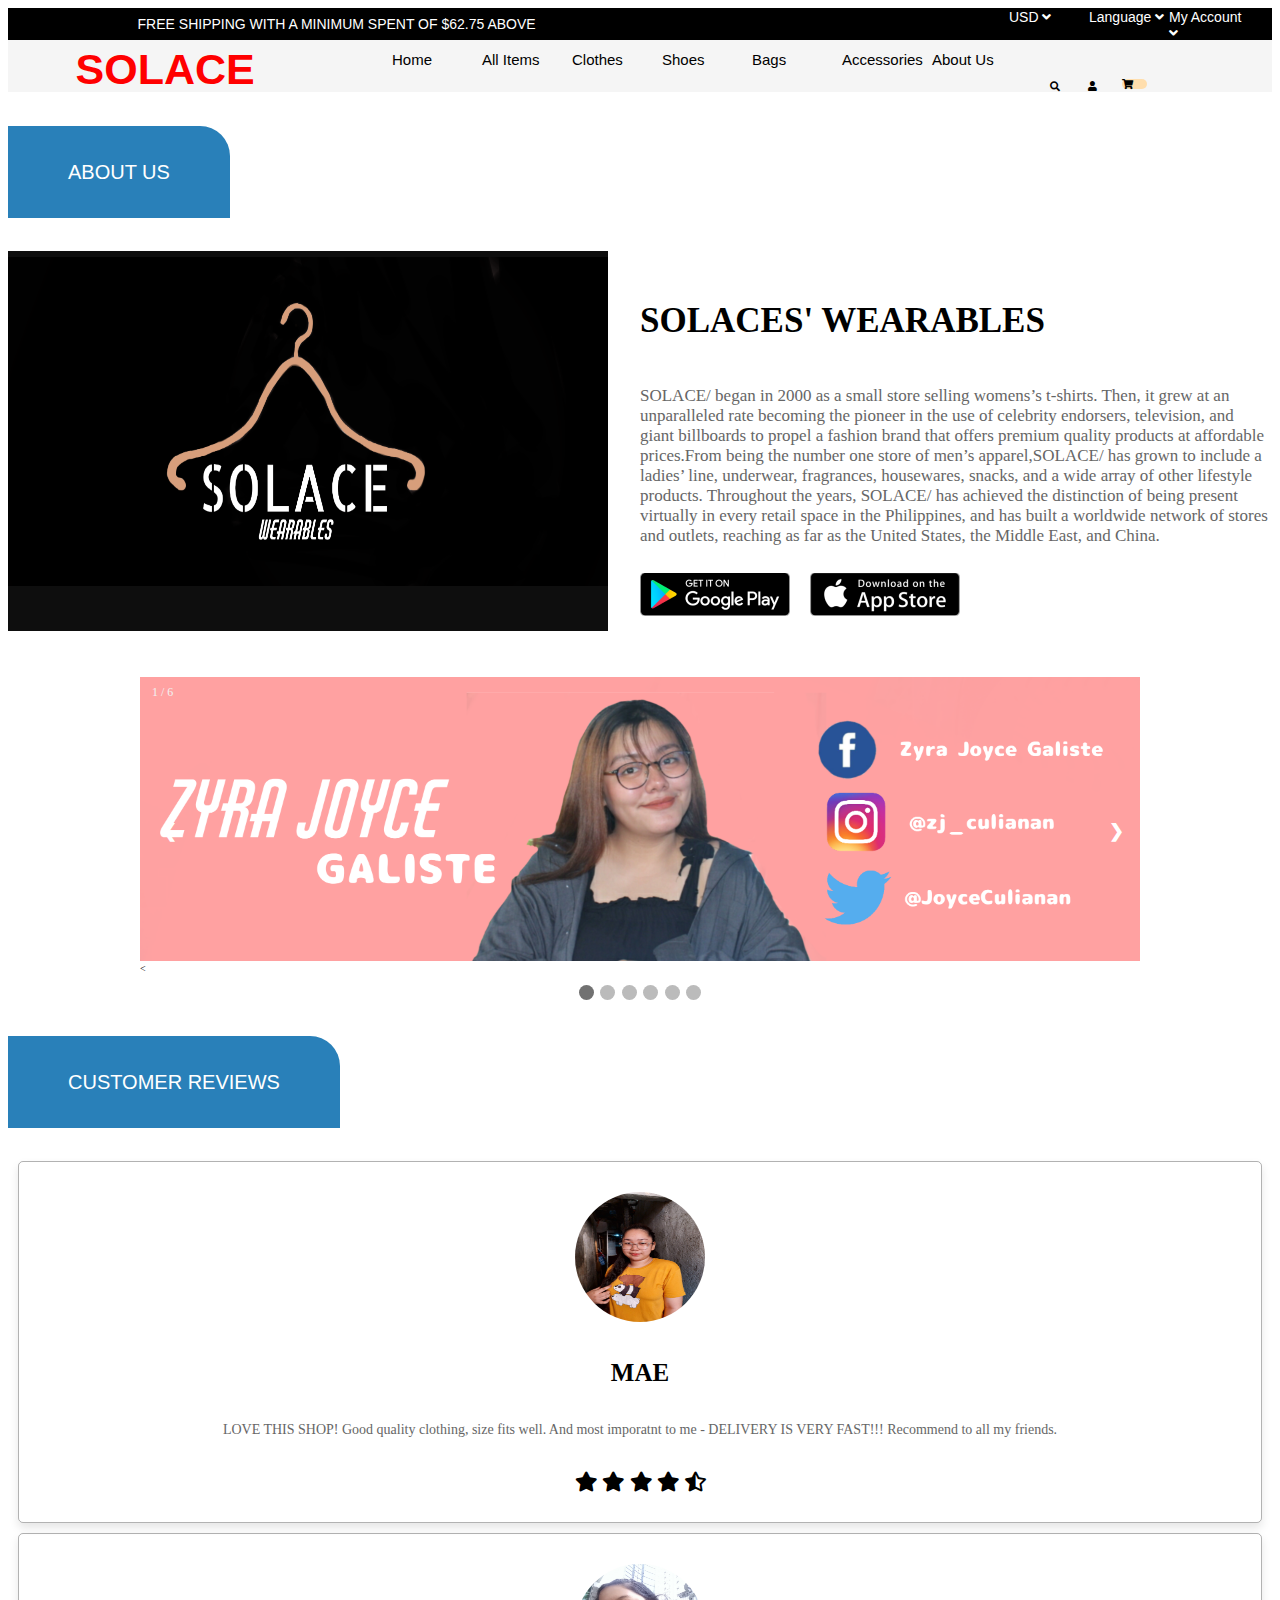
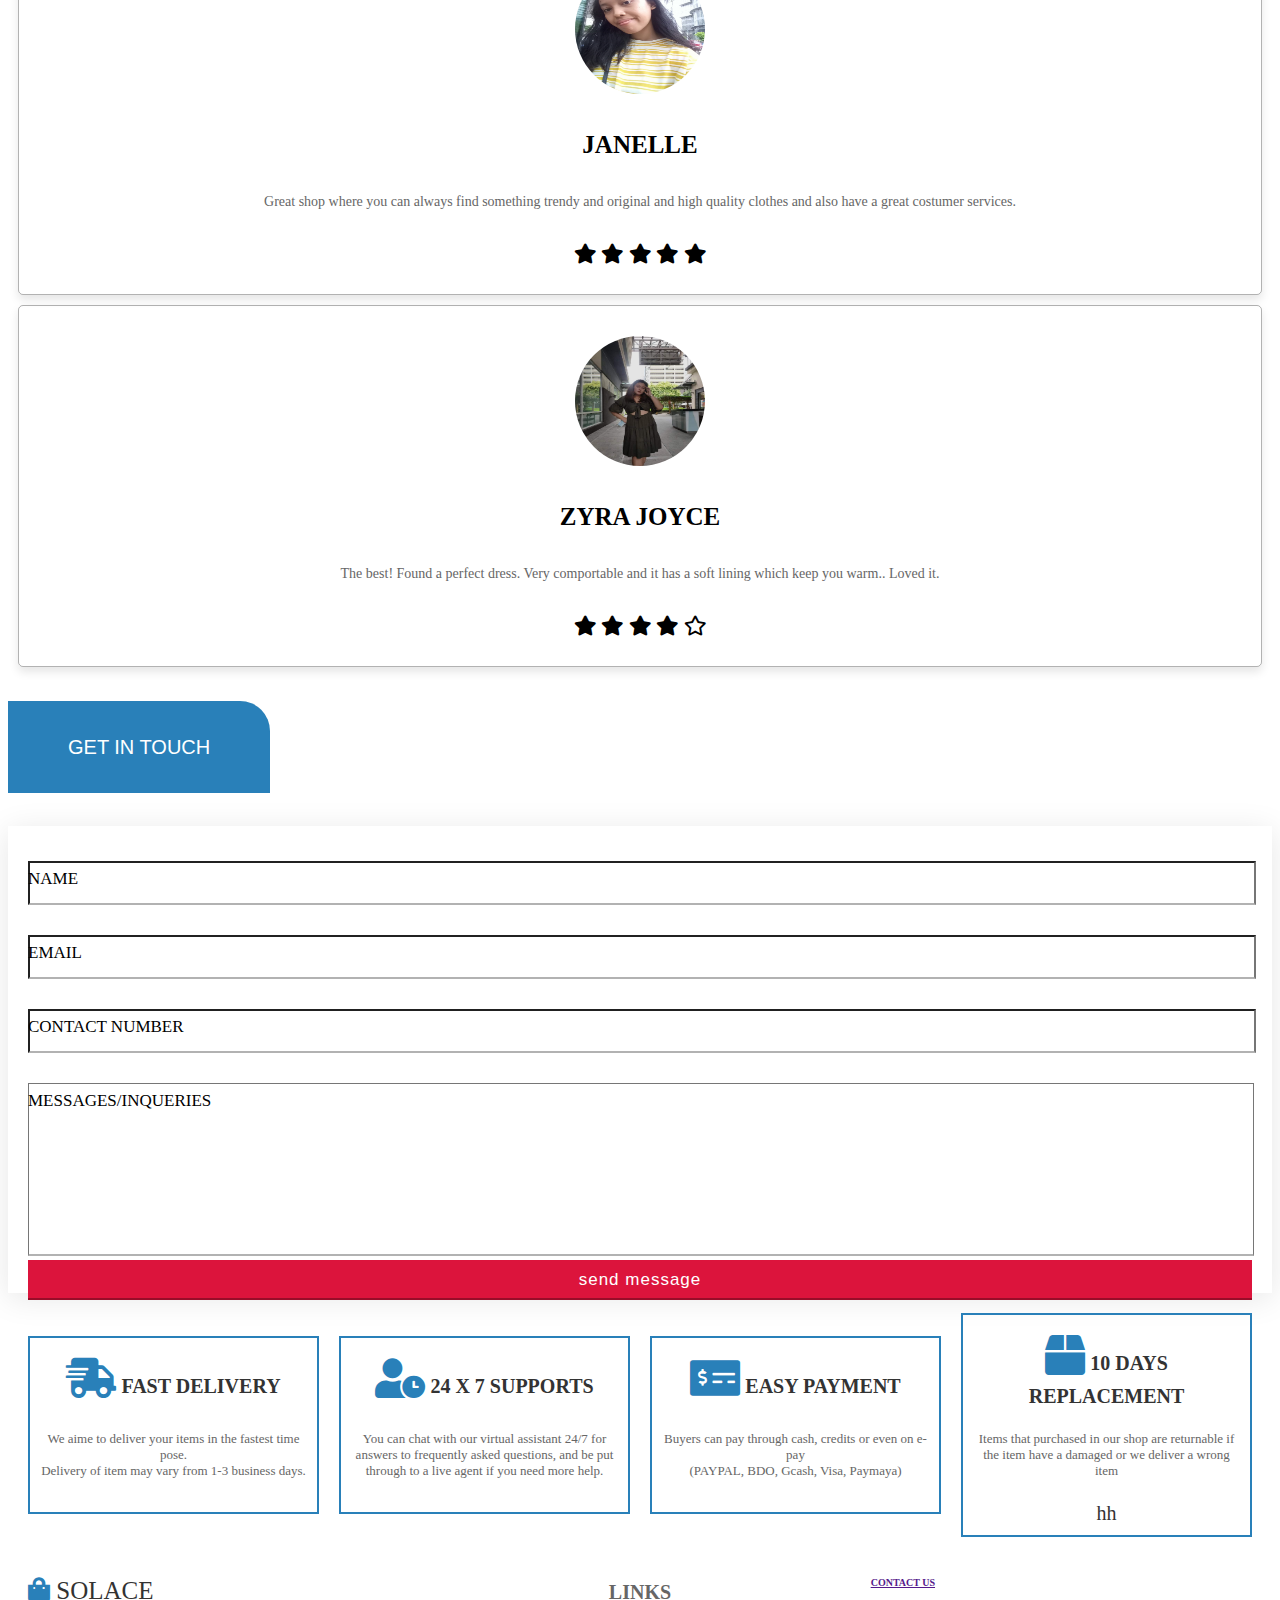
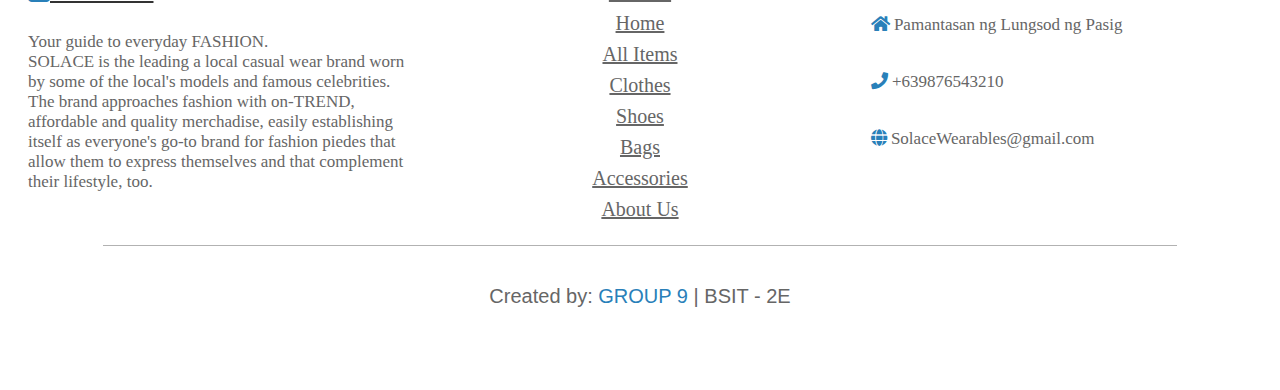
<file: aboutus.html>
<!doctype html>
<html> <!-- start -->
   <head>
    <meta charset="utf-8">
    <meta name="viewport" content="width=device-width, initial-scale=1.0">
    <title>Solace</title>
    <link rel="stylesheet" href="style.css">
    <link rel="stylesheet" href="https://cdnjs.cloudflare.com/ajax/libs/font-awesome/5.15.3/css/all.min.css">
 </head>


<body> <!-- body -->
 <div class="box1"><!-- TOP -->
        <ul>
            <li><a href="">USD</a>  <i class="fa fa-angle-down" aria-hidden="true"></i></li><!-- ICONS -->
            <li><a href="">Language  </a>  <i class="fa fa-angle-down" aria-hidden="true"></i></li><!-- ICONS -->
            <li><a href="">  My Account</a>  <i class="fa fa-angle-down" aria-hidden="true"></i></li><!-- ICONS -->
            </ul>

            <h5> Free shipping with a minimum spent of $62.75 above </h5>
 </div>



<!-- HREF LINKS -->
 <div class="subbox">

            <ol>
            <li><a href="index.html">Home</a></li>
			<li><a href="items.html">All Items</a></li>
            <li><a href="clothes.html">Clothes</a></li>
			<li><a href="shoes.html">Shoes</a></li>
            <li><a href="bags.html"> Bags </a></li>
            <li><a href="accessories.html">Accessories</a></li>
            <li><a href="aboutus.html">About Us</a></li>

            </ol>

            <div class="icon"> <!-- ICONS -->
            <i class="fa fa-search" aria-hidden="true"></i>
            <i class="fa fa-user" aria-hidden="true"></i>
            <div class="background">
                <i class="fa fa-shopping-cart" aria-hidden="true"></i>
                </div>
            <h2>SOLACE </h2>
            </div>
        </div>


		<h1 class="heading"> <span>ABOUT US</span> </h1> <!-- HEADINGS -->


<!-- ABOUT US -->
 <section class="about" id="about">
<div class="row">
    <div class="image">
        <img src="images/logo2.png" alt="">
    </div>

    <div class="content"><!-- TEXTS -->
        <h3>SOLACES' WEARABLES</h3>
        <p>SOLACE/ began in 2000 as a small store selling womens’s t-shirts. Then, it grew at an unparalleled rate becoming the pioneer in the use of celebrity endorsers, television, and giant billboards to propel a fashion brand that offers premium quality products at affordable prices.From being the number one store of men’s apparel,SOLACE/ has grown to include a ladies’ line, underwear, fragrances, housewares, snacks, and a wide array of other lifestyle products. Throughout the years, SOLACE/ has achieved the distinction of being present virtually in every retail space in the Philippines, and has built a worldwide network of stores and outlets, reaching as far as the United States, the Middle East, and China.</p>
        <div class="buttons"> <!-- BUTTONS -->
            <a href="#"><img src="images/google-btn.png" alt=""></a>
            <a href="#"><img src="images/app-store-btn.png" alt=""></a>
        </div>
    </div>

</div>
</section>
<br><br><br><br>
<div class="slideshow-container">
  <!-- Full-width images with number and caption text -->
  <div class="mySlides fade">
    <div class="numbertext">1 / 6</div>
    <img src="images/zyra.png" style="width:100%">

</div>

<div class="mySlides fade">
    <div class="numbertext">2 / 6</div>
    <img src="images/bal.png" style="width:100%">

</div>

  <div class="mySlides fade">
    <div class="numbertext">3 / 6</div>
    <img src="images/eileen.png" style="width:100%">
  </div>


  <div class="mySlides fade">
    <div class="numbertext">4/ 6</div>
    <img src="images/mae.png" style="width:100%">
  </div>



  <div class="mySlides fade">
    <div class="numbertext">5 / 6</div>
    <img src="images/wendy.png" style="width:100%">
  </div>

  <

  <div class="mySlides fade">
    <div class="numbertext">6 / 6</div>
    <img src="images/janelle.png" style="width:100%">
  </div>

 <!-- Next and previous buttons -->
  <a class="prev" onclick="plusSlides(-1)">&#10094;</a>
  <a class="next" onclick="plusSlides(1)">&#10095;</a>
 </div>
<br>

<!-- The dots/circles -->
<div style="text-align:center">
  <span class="dot" onclick="currentSlide(1)"></span>
  <span class="dot" onclick="currentSlide(2)"></span>
  <span class="dot" onclick="currentSlide(3)"></span>
  <span class="dot" onclick="currentSlide(4)"></span>
  <span class="dot" onclick="currentSlide(5)"></span>
  <span class="dot" onclick="currentSlide(6)"></span>
</div>


<h1 class="heading"> <span>CUSTOMER REVIEWS</span> </h1> <!-- HEADINGS -->

<!-- REVIEWS -->
<section class="review" id="review">
 <div class="box-container">
        <div class="box">
            <img src="images/a1.jpeg" alt="">
            <h3>MAE</h3>
            <p>LOVE THIS SHOP! Good quality clothing, size fits well. And most imporatnt to me - DELIVERY IS VERY FAST!!! Recommend to all my friends.</p>
            <div class="stars">
                <i class="fas fa-star"></i>
                <i class="fas fa-star"></i>
                <i class="fas fa-star"></i>
                <i class="fas fa-star"></i>
                <i class="fas fa-star-half-alt"></i>
            </div>
        </div>
        <div class="box">
            <img src="images/a2.jpg" alt="">
            <h3>JANELLE</h3>
            <p>Great shop where you can always find something trendy and original and high quality clothes and also have a great costumer services.</p>
            <div class="stars">
                <i class="fas fa-star"></i>
                <i class="fas fa-star"></i>
                <i class="fas fa-star"></i>
                <i class="fas fa-star"></i>
                <i class="fas fa-star"></i>
            </div>
        </div>
        <div class="box">
            <img src="images/a3.jpeg" alt="">
            <h3>ZYRA JOYCE</h3>
            <p>The best! Found a perfect dress. Very comportable and it has a soft lining which keep you warm.. Loved it.</p>
            <div class="stars">
                <i class="fas fa-star"></i>
                <i class="fas fa-star"></i>
                <i class="fas fa-star"></i>
                <i class="fas fa-star"></i>
                <i class="far fa-star"></i>
            </div>
        </div>
    </div>

</section>


<h1 class="heading"> <span>GET IN TOUCH</span> </h1>
<section class="contact" id="contact">

    <form action="">

        <div class="inputBox">
            <input type="text" required>
            <label>NAME</label>
        </div>
        <div class="inputBox">
            <input type="email" required>
            <label>EMAIL</label>
        </div>
        <div class="inputBox">
            <input type="number" required>
            <label>CONTACT NUMBER</label>
        </div>
        <div class="inputBox">
            <textarea required name="" id="" cols="30" rows="10"></textarea>
            <label>MESSAGES/INQUERIES</label>

			<input type="submit" class="btn " value="send message">
        </div>
    </form>
</section>


<!-- ICONS/SERVICES -->
<div class="icons-container">
    <div class="icons">
        <i class="fas fa-shipping-fast"></i><!-- ICONS -->
        <B>FAST DELIVERY</b>
        <p>We aime to deliver your items in the fastest time pose. <br> Delivery of item  may vary from 1-3 business days. </p>
    </div>

    <div class="icons">
        <i class="fas fa-user-clock"></i><!-- ICONS -->
        <b>24 X 7 SUPPORTS </b>
        <p>You can chat with our virtual assistant 24/7 for answers to frequently asked questions, and be put through to a live agent if you need more help.</p>
    </div>

    <div class="icons">
        <i class="fas fa-money-check-alt"></i><!-- ICONS -->
        <b>EASY PAYMENT</b>
        <p>Buyers can pay through cash, credits or even on e-pay <br> (PAYPAL, BDO, Gcash, Visa, Paymaya)</p>
    </div>

    <div class="icons">
        <i class="fas fa-box"></i>  <!-- ICONS -->
        <b>10 DAYS REPLACEMENT</b>
        <p>Items that purchased in our shop are returnable if the item have a damaged or we deliver a wrong item</p>hh
    </div>
 </div>



 <!-- SHORT INFORMATION ABOUT SHOP-->
	<section class="footer">

    <div class="box-container">

        <div class="box"><!-- div for links -->
            <a href="#" class="logo"> <i class="fas fa-shopping-bag"></i>  SOLACE </a>
            <p>Your guide to everyday FASHION.<br> SOLACE is the leading a local casual wear brand worn by some of the local's models and famous celebrities. The brand approaches fashion with on-TREND, affordable and quality merchadise, easily establishing itself as everyone's go-to brand for fashion piedes that allow them to express themselves and that complement their lifestyle, too.</p>
        </div>
        <div class="box">
             <b><a href="">LINKS</a></b>
            <a href="clothingwebsite.html">Home</a>
			<a href="items.html">All Items</a>
            <a href="clothes.html">Clothes</a>
			<a href="shoes.html">Shoes</a>
            <a href="bags.html"> Bags </a>
            <a href="accessories.html">Accessories</a>
            <a href="aboutus.html">About Us</a>
        </div>

        <div class="box"><!--div for contacts-->
            <b><a href="">CONTACT US</a></b>
            <p> <i class="fas fa-home"></i>
               Pamantasan ng Lungsod ng Pasig
            </p>
            <p> <i class="fas fa-phone"></i>
                +639876543210
            </p>
            <p> <i class="fas fa-globe"></i>
                 SolaceWearables@gmail.com
            </p>
        </div>
</div>



<h1 class="credit"> Created by: <span>GROUP 9</span> | BSIT - 2E </h1>

</section>
</body> <!-- /body -->
</html> <!-- end -->




<!--JAVASCRIPT -->
<script>
var slideIndex = 1;
showSlides(slideIndex);

// Next/previous controls
function plusSlides(n) {
  showSlides(slideIndex += n);
}

// Thumbnail image controls
function currentSlide(n) {
  showSlides(slideIndex = n);
}

function showSlides(n) {
  var i;
  var slides = document.getElementsByClassName("mySlides");
  var dots = document.getElementsByClassName("dot");
  if (n > slides.length) {slideIndex = 1}
  if (n < 1) {slideIndex = slides.length}
  for (i = 0; i < slides.length; i++) {
      slides[i].style.display = "none";
  }
  for (i = 0; i < dots.length; i++) {
      dots[i].className = dots[i].className.replace(" active", "");
  }
  slides[slideIndex-1].style.display = "block";
  dots[slideIndex-1].className += " active";
}
</script>
</file>
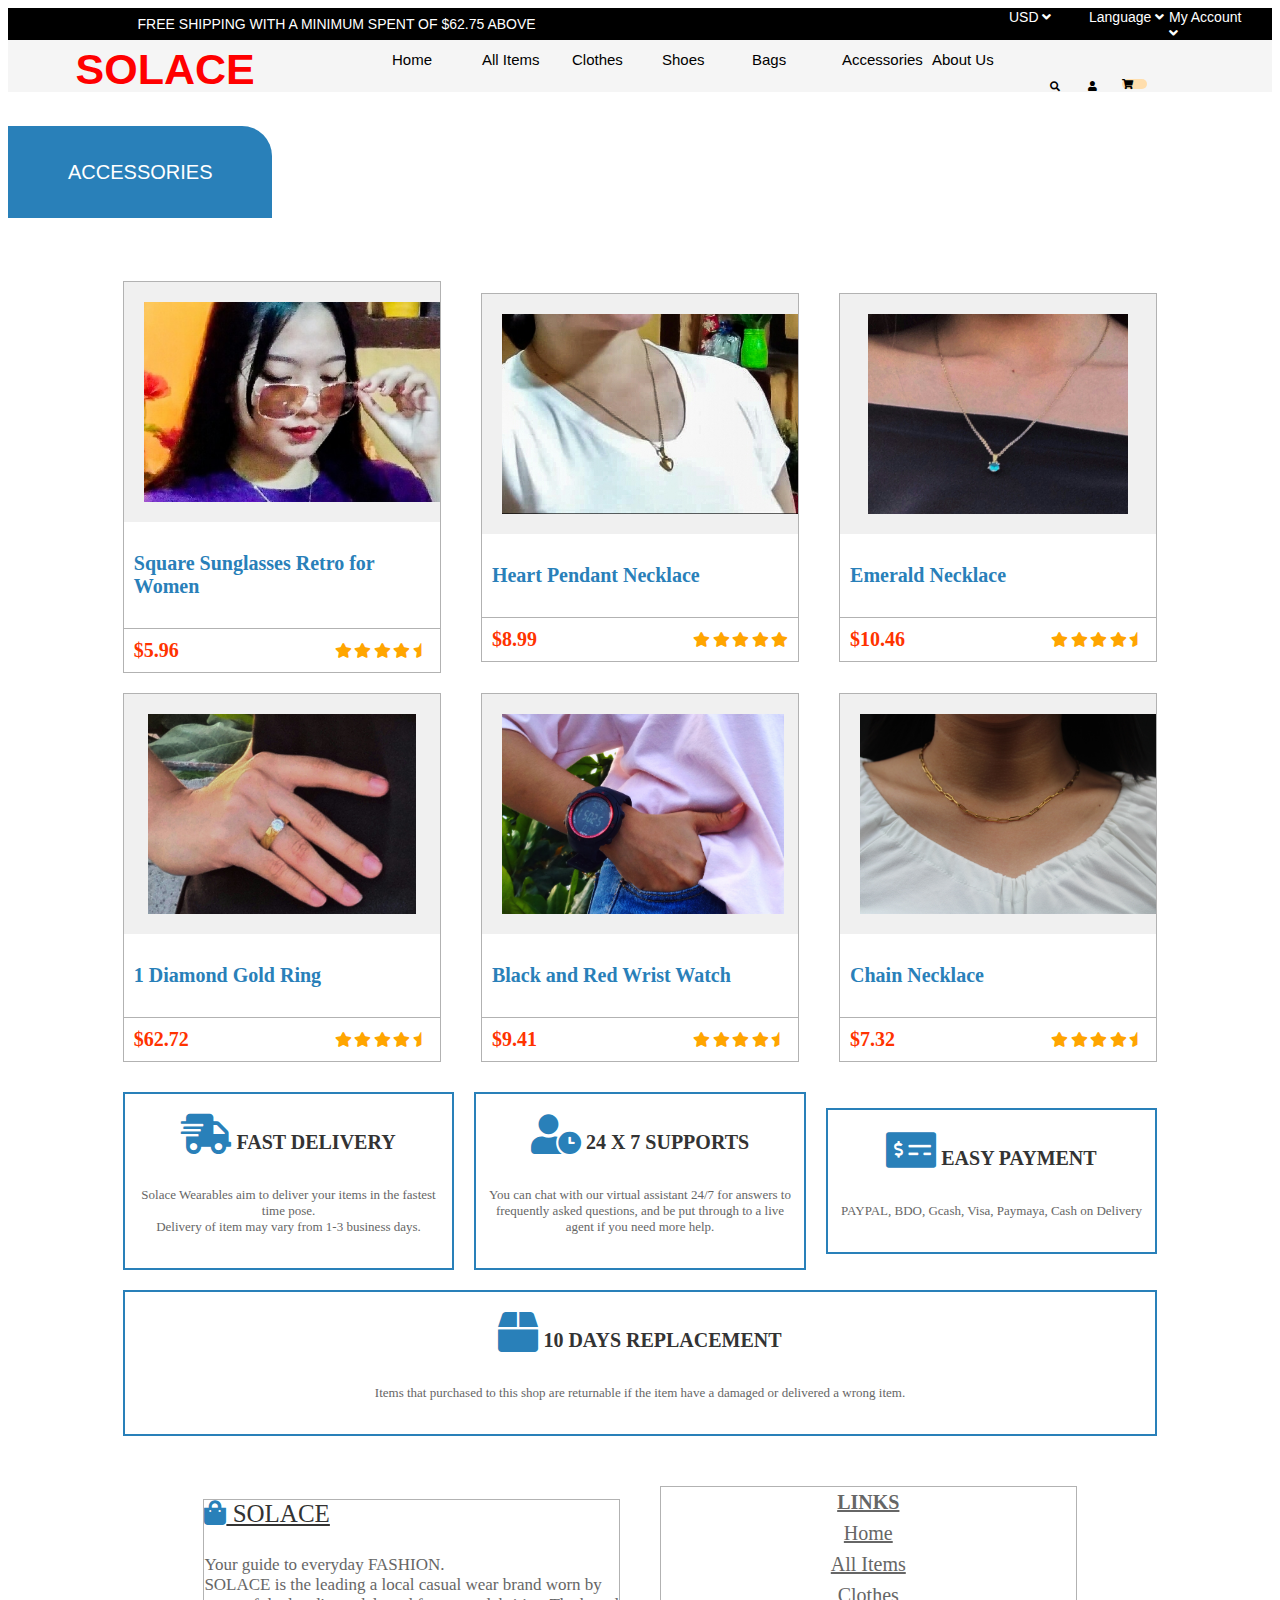
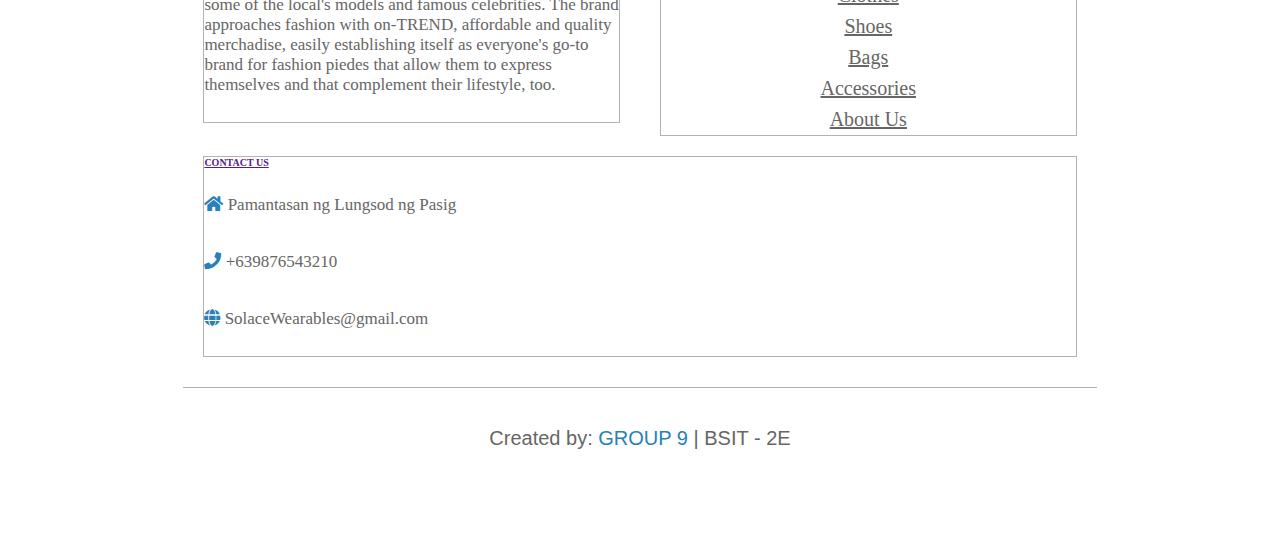
<file: accessories.html>
<!doctype html>
<html> <!-- start -->
   <head>
    <meta charset="utf-8">
    <meta name="viewport" content="width=device-width, initial-scale=1.0">
    <title>Solace</title>
    <link rel="stylesheet" href="style.css">
    <link rel="stylesheet" href="https://cdnjs.cloudflare.com/ajax/libs/font-awesome/5.15.3/css/all.min.css">
  </head>


<body> <!-- body -->
 <div class="box1">  <!-- TOP -->
        <ul>
            <li><a href="">USD</a>  <i class="fa fa-angle-down" aria-hidden="true"></i></li> <!-- ICONS -->
            <li><a href="">Language  </a>  <i class="fa fa-angle-down" aria-hidden="true"></i></li> <!-- ICONS -->
            <li><a href="">  My Account</a>  <i class="fa fa-angle-down" aria-hidden="true"></i></li> <!-- ICONS -->
            </ul>

            <h5> Free shipping with a minimum spent of $62.75 above </h5>

</div>


<!-- HREF LINKS -->
<div class="subbox">

            <ol>
            <li><a href="index.html">Home</a></li>
			<li><a href="items.html">All Items</a></li>
            <li><a href="clothes.html">Clothes</a></li>
			<li><a href="shoes.html">Shoes</a></li>
            <li><a href="bags.html"> Bags </a></li>
            <li><a href="accessories.html">Accessories</a></li>
            <li><a href="aboutus.html">About Us</a></li>

            </ol>


		<!-- ICONS -->
         <div class="icon">
            <i class="fa fa-search" aria-hidden="true"></i>
            <i class="fa fa-user" aria-hidden="true"></i>
            <div class="background">
                <i class="fa fa-shopping-cart" aria-hidden="true"></i>
                </div>
            <h2>SOLACE</h2>
            </div>
        </div>


<!-- DIV FOR CLOTHES ITEMS -->
<section class="clothes" >

<h1 class="heading"> <span>ACCESSORIES</span> </h1>  <!-- HEADINGS -->

<div class="box-container">


    <div class="box">    <!--ITEMS -->
        <div class="image">
            <img src="images/ac1.jpg" alt="">
        </div>
        <div class="info">
            <h3>Square Sunglasses Retro for Women</h3>
            <div class="subInfo">
                <strong class="price"> $5.96 </strong>
                <div class="stars"> <!-- CUSTOMER RATE-->
                    <i class="fas fa-star"></i>
                    <i class="fas fa-star"></i>
                    <i class="fas fa-star"></i>
                    <i class="fas fa-star"></i>
                    <i class="fas fa-star-half"></i>
                </div>
            </div>
        </div>
        <div class="overlay"><!--ICONS SEARCH/HEART/ADD to CART-->
            <a href="#" style="--i:1;" class="fas fa-heart"></a>
            <a href="#" style="--i:2;" class="fas fa-shopping-cart"></a>
			<a href="#" style="--i:3;" class="fas fa-search"></a>
        </div>
    </div>

    <div class="box">   <!--ITEMS -->
        <div class="image">
            <img src="images/ac2.jpg" alt="">
        </div>
        <div class="info">
            <h3>Heart Pendant Necklace</h3>
            <div class="subInfo">
                <strong class="price"> $8.99  </strong>
                <div class="stars"> <!-- CUSTOMER RATE-->
                    <i class="fas fa-star"></i>
                    <i class="fas fa-star"></i>
                    <i class="fas fa-star"></i>
                    <i class="fas fa-star"></i>
                    <i class="fas fa-star"></i>
                </div>
            </div>
        </div>
        <div class="overlay"> <!--ICONS SEARCH/HEART/ADD to CART--><!--ICONS-->
            <a href="#" style="--i:1;" class="fas fa-heart"></a>
            <a href="#" style="--i:2;" class="fas fa-shopping-cart"></a>
            <a href="#" style="--i:3;" class="fas fa-search"></a>
        </div>
    </div>

    <div class="box">   <!--ITEMS -->
        <div class="image">
            <img src="images/ac3.jpg" alt="">
        </div>
        <div class="info">
            <h3>Emerald Necklace</h3>
            <div class="subInfo">
                <strong class="price"> $10.46 </strong>
                <div class="stars"> <!-- CUSTOMER RATE-->
                    <i class="fas fa-star"></i>
                    <i class="fas fa-star"></i>
                    <i class="fas fa-star"></i>
                    <i class="fas fa-star"></i>
                    <i class="fas fa-star-half"></i>
                </div>
            </div>
        </div>
        <div class="overlay"><!--ICONS SEARCH/HEART/ADD to CART-->
            <a href="#" style="--i:1;" class="fas fa-heart"></a>
            <a href="#" style="--i:2;" class="fas fa-shopping-cart"></a>
            <a href="#" style="--i:3;" class="fas fa-search"></a>
        </div>
    </div>

    <div class="box">   <!--ITEMS -->
        <div class="image">
            <img src="images/ac4.jpg" alt="">
        </div>
        <div class="info">
            <h3>1 Diamond Gold Ring</h3>
            <div class="subInfo"><!--ICONS SEARCH/HEART/ADD to CART-->
                <strong class="price"> $62.72 </span> </strong>
                <div class="stars"> <!-- CUSTOMER RATE-->
                    <i class="fas fa-star"></i>
                    <i class="fas fa-star"></i>
                    <i class="fas fa-star"></i>
                    <i class="fas fa-star"></i>
                    <i class="fas fa-star-half"></i>
                </div>
            </div>
        </div>
        <div class="overlay"><!--ICONS SEARCH/HEART/ADD to CART-->
            <a href="#" style="--i:1;" class="fas fa-heart"></a>
            <a href="#" style="--i:2;" class="fas fa-shopping-cart"></a>
            <a href="#" style="--i:3;" class="fas fa-search"></a>
        </div>
    </div>


	<div class="box">  <!--ITEMS -->
        <div class="image">
            <img src="images/ac8.jpg" alt="">
        </div>
        <div class="info">
            <h3>Black and Red Wrist Watch</h3>
            <div class="subInfo">
                <strong class="price"> $9.41 </strong>
                <div class="stars"> <!-- CUSTOMER RATE-->
                    <i class="fas fa-star"></i>
                    <i class="fas fa-star"></i>
                    <i class="fas fa-star"></i>
                    <i class="fas fa-star"></i>
                    <i class="fas fa-star-half"></i>
                </div>
            </div>
        </div>
        <div class="overlay"><!--ICONS SEARCH/HEART/ADD to CART-->
            <a href="#" style="--i:1;" class="fas fa-heart"></a>
            <a href="#" style="--i:2;" class="fas fa-shopping-cart"></a>
            <a href="#" style="--i:3;" class="fas fa-search"></a>
        </div>
    </div>


	<div class="box">   <!--ITEMS -->
        <div class="image">
            <img src="images/ac9.jpg" alt="">
        </div>
        <div class="info">
            <h3>Chain Necklace</h3>
            <div class="subInfo">
                <strong class="price"> $7.32 </strong>
                <div class="stars"> <!-- CUSTOMER RATE-->
                    <i class="fas fa-star"></i>
                    <i class="fas fa-star"></i>
                    <i class="fas fa-star"></i>
                    <i class="fas fa-star"></i>
                    <i class="fas fa-star-half"></i>
                </div>
            </div>
        </div>
        <div class="overlay"><!--ICONS SEARCH/HEART/ADD to CART-->
            <a href="#" style="--i:1;" class="fas fa-heart"></a>
            <a href="#" style="--i:2;" class="fas fa-shopping-cart"></a>
            <a href="#" style="--i:3;" class="fas fa-search"></a>
        </div>
    </div>


    <div class="icons-container"> <!-- ICONS/SERVICES -->

        <div class="icons">
            <i class="fas fa-shipping-fast"></i>  <!-- ICONS -->
            <B>FAST DELIVERY</b>
            <p>Solace Wearables aim to deliver your items in the fastest time pose. <br> Delivery of item  may vary from 1-3 business days. </p>
        </div>

        <div class="icons">
            <i class="fas fa-user-clock"></i>  <!-- ICONS -->
            <b>24 X 7 SUPPORTS </b>
            <p>You can chat with our virtual assistant 24/7 for answers to frequently asked questions, and be put through to a live agent if you need more help.</p>
        </div>

        <div class="icons">
            <i class="fas fa-money-check-alt"></i>   <!-- ICONS -->
            <b>EASY PAYMENT</b>
            <p> PAYPAL, BDO, Gcash, Visa, Paymaya, Cash on Delivery </p>
        </div>

        <div class="icons">
            <i class="fas fa-box"></i>  <!-- ICONS -->
            <b>10 DAYS REPLACEMENT</b>
            <p>Items that purchased to this shop are returnable if the item have a damaged or delivered a wrong item.</p>
        </div>
    	</div>


	<!-- SHORT INFORMATION ABOUT SHOP-->
	<section class="footer">

    <div class="box-container"> <!-- div for short information of our shop -->

        <div class="box">
            <a href="#" class="logo"> <i class="fas fa-shopping-bag"></i>  SOLACE </a>
            <p>Your guide to everyday FASHION.<br> SOLACE is the leading a local casual wear brand worn by some of the local's models and famous celebrities. The brand approaches fashion with on-TREND, affordable and quality merchadise, easily establishing itself as everyone's go-to brand for fashion piedes that allow them to express themselves and that complement their lifestyle, too.</p>
        </div>

         <div class="box">  <!-- div for links -->
             <b><a href="">LINKS</a></b>
            <a href="clothingwebsite.html">Home</a>
			<a href="items.html">All Items</a>
            <a href="clothes.html">Clothes</a>
			<a href="shoes.html">Shoes</a>
            <a href="bags.html"> Bags </a>
            <a href="accessories.html">Accessories</a>
            <a href="aboutus.html">About Us</a>
        </div>

        <div class="box"> <!--div for contacts-->
            <b><a href="">CONTACT US</a></b>
            <p> <i class="fas fa-home"></i>
               Pamantasan ng Lungsod ng Pasig
            </p>
            <p> <i class="fas fa-phone"></i>
                +639876543210
            </p>
            <p> <i class="fas fa-globe"></i>
                 SolaceWearables@gmail.com
            </p>
        </div>

    </div>

<h1 class="credit"> Created by: <span>GROUP 9</span> | BSIT - 2E </h1>

</section>
</body> <!-- /body -->
</html> <!-- end -->
</file>
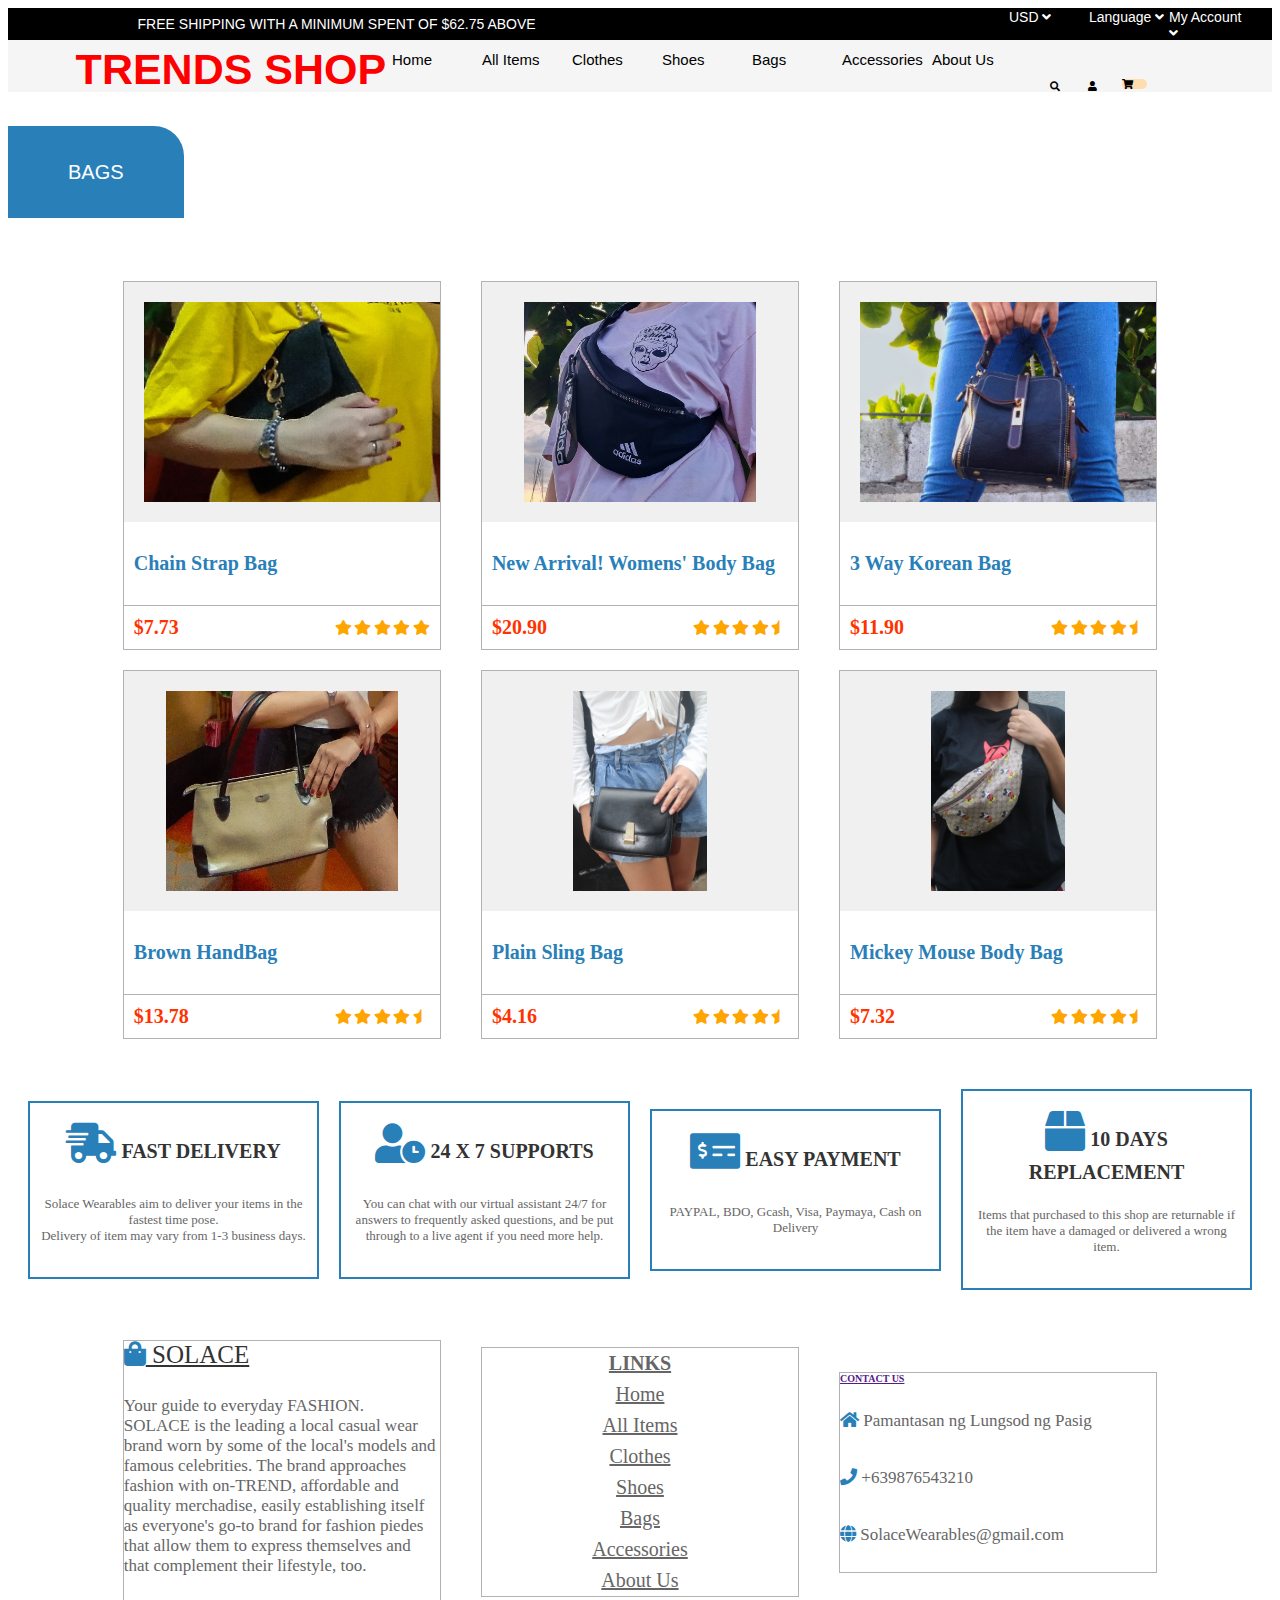
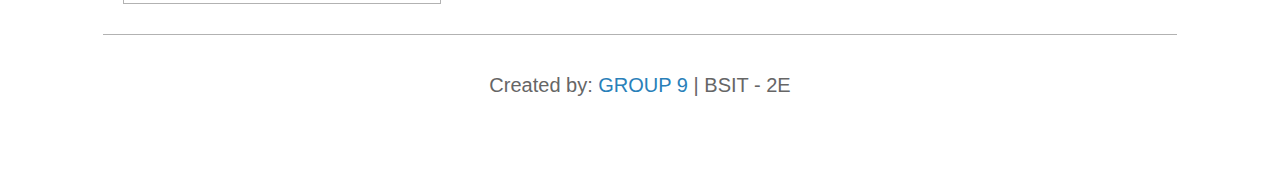
<file: bags.html>
<!doctype html>
<html><!-- start -->
   <head>
    <meta charset="utf-8">
    <meta name="viewport" content="width=device-width, initial-scale=1.0">
    <title>Solace</title>
    <link rel="stylesheet" href="style.css">
    <link rel="stylesheet" href="https://cdnjs.cloudflare.com/ajax/libs/font-awesome/5.15.3/css/all.min.css">
  </head>


<body><!-- body -->
 <div class="box1"><!-- TOP -->
        <ul>
            <li><a href="">USD</a>  <i class="fa fa-angle-down" aria-hidden="true"></i></li><!-- ICONS -->
            <li><a href="">Language  </a>  <i class="fa fa-angle-down" aria-hidden="true"></i></li><!-- ICONS -->
            <li><a href="">  My Account</a>  <i class="fa fa-angle-down" aria-hidden="true"></i></li><!-- ICONS -->
            </ul>

           		   <h5> Free shipping with a minimum spent of $62.75 above</h5>
  </div>

   <!-- HREF LINKS -->
<div class="subbox">

            <ol>
            <li><a href="index.html">Home</a></li>
			<li><a href="items.html">All Items</a></li>
            <li><a href="clothes.html">Clothes</a></li>
			<li><a href="shoes.html">Shoes</a></li>
            <li><a href="bags.html"> Bags </a></li>
            <li><a href="accessories.html">Accessories</a></li>
            <li><a href="aboutus.html">About Us</a></li>
            </ol>

		<!-- ICONS -->
            <div class="icon">
            <i class="fa fa-search" aria-hidden="true"></i>
            <i class="fa fa-user" aria-hidden="true"></i>
            <div class="background">
                <i class="fa fa-shopping-cart" aria-hidden="true"></i>
             </div>

            <h2>Trends  <font>Shop</font></h2>
           </div>
 </div>


<!-- DIV FOR BAGS ITEMS -->
<section class="clothes" >

<h1 class="heading"> <span>BAGS</span> </h1><!-- HEADINGS -->

<div class="box-container">

    <div class="box"> <!--ITEMS -->
        <div class="image">
            <img src="images/b2.jpg" alt="">
        </div>
        <div class="info">
            <h3>Chain Strap Bag</h3>
            <div class="subInfo">
                <strong class="price"> $7.73  </strong>
                <div class="stars">
                    <i class="fas fa-star"></i>
                    <i class="fas fa-star"></i>
                    <i class="fas fa-star"></i>
                    <i class="fas fa-star"></i>
                    <i class="fas fa-star"></i>
                </div>
            </div>
        </div>
        <div class="overlay">
            <a href="#" style="--i:1;" class="fas fa-heart"></a>
            <a href="#" style="--i:2;" class="fas fa-shopping-cart"></a>
            <a href="#" style="--i:3;" class="fas fa-search"></a>
        </div>
    </div>

    <div class="box"> <!--ITEMS -->
        <div class="image">
            <img src="images/b3.jpg" alt="">
        </div>
        <div class="info">
            <h3>New Arrival! Womens' Body Bag</h3>
            <div class="subInfo">
                <strong class="price"> $20.90 </strong>
                <div class="stars">
                    <i class="fas fa-star"></i>
                    <i class="fas fa-star"></i>
                    <i class="fas fa-star"></i>
                    <i class="fas fa-star"></i>
                    <i class="fas fa-star-half"></i>
                </div>
            </div>
        </div>
        <div class="overlay">
            <a href="#" style="--i:1;" class="fas fa-heart"></a>
            <a href="#" style="--i:2;" class="fas fa-shopping-cart"></a>
            <a href="#" style="--i:3;" class="fas fa-search"></a>
        </div>
    </div>

    <div class="box"> <!--ITEMS -->
        <div class="image">
            <img src="images/b4.jpg" alt="">
        </div>
        <div class="info">
            <h3>3 Way Korean Bag</h3>
            <div class="subInfo">
                <strong class="price"> $11.90 </span> </strong>
                <div class="stars">
                    <i class="fas fa-star"></i>
                    <i class="fas fa-star"></i>
                    <i class="fas fa-star"></i>
                    <i class="fas fa-star"></i>
                    <i class="fas fa-star-half"></i>
                </div>
            </div>
        </div>
        <div class="overlay">
            <a href="#" style="--i:1;" class="fas fa-heart"></a>
            <a href="#" style="--i:2;" class="fas fa-shopping-cart"></a>
            <a href="#" style="--i:3;" class="fas fa-search"></a>
        </div>
    </div>

    <div class="box"> <!--ITEMS -->
        <div class="image">
            <img src="images/b5.jpg" alt="">
        </div>
        <div class="info">
            <h3>Brown HandBag</h3>
            <div class="subInfo">
                <strong class="price"> $13.78 </strong>
                <div class="stars">
                    <i class="fas fa-star"></i>
                    <i class="fas fa-star"></i>
                    <i class="fas fa-star"></i>
                    <i class="fas fa-star"></i>
                    <i class="fas fa-star-half"></i>
                </div>
            </div>
        </div>
        <div class="overlay">
            <a href="#" style="--i:1;" class="fas fa-heart"></a>
            <a href="#" style="--i:2;" class="fas fa-shopping-cart"></a>
            <a href="#" style="--i:3;" class="fas fa-search"></a>
        </div>
    </div>

	<div class="box"> <!--ITEMS -->
        <div class="image">
            <img src="images/a5.jpg" alt="">
        </div>
        <div class="info">
            <h3>Plain Sling Bag</h3>
            <div class="subInfo">
                <strong class="price"> $4.16 </strong>
                <div class="stars">
                    <i class="fas fa-star"></i>
                    <i class="fas fa-star"></i>
                    <i class="fas fa-star"></i>
                    <i class="fas fa-star"></i>
                    <i class="fas fa-star-half"></i>
                </div>
            </div>
        </div>
        <div class="overlay">
            <a href="#" style="--i:1;" class="fas fa-heart"></a>
            <a href="#" style="--i:2;" class="fas fa-shopping-cart"></a>
            <a href="#" style="--i:3;" class="fas fa-search"></a>
        </div>
    </div>

	<div class="box"> <!--ITEMS -->
        <div class="image">
            <img src="images/b6.jpg" alt="">
        </div>
        <div class="info">
            <h3>Mickey Mouse Body Bag</h3>
            <div class="subInfo">
                <strong class="price"> $7.32 </strong>
                <div class="stars">
                    <i class="fas fa-star"></i>
                    <i class="fas fa-star"></i>
                    <i class="fas fa-star"></i>
                    <i class="fas fa-star"></i>
                    <i class="fas fa-star-half"></i>
                </div>
            </div>
        </div>
        <div class="overlay">
            <a href="#" style="--i:1;" class="fas fa-heart"></a>
            <a href="#" style="--i:2;" class="fas fa-shopping-cart"></a>
            <a href="#" style="--i:3;" class="fas fa-search"></a>
        </div>
    </div>

</div>

<div class="icons-container"> <!-- ICONS/SERVICES -->

    <div class="icons">
        <i class="fas fa-shipping-fast"></i>  <!-- ICONS -->
        <B>FAST DELIVERY</b>
        <p>Solace Wearables aim to deliver your items in the fastest time pose. <br> Delivery of item  may vary from 1-3 business days. </p>
    </div>

    <div class="icons">
        <i class="fas fa-user-clock"></i>  <!-- ICONS -->
        <b>24 X 7 SUPPORTS </b>
        <p>You can chat with our virtual assistant 24/7 for answers to frequently asked questions, and be put through to a live agent if you need more help.</p>
    </div>

    <div class="icons">
        <i class="fas fa-money-check-alt"></i>   <!-- ICONS -->
        <b>EASY PAYMENT</b>
        <p> PAYPAL, BDO, Gcash, Visa, Paymaya, Cash on Delivery </p>
    </div>

    <div class="icons">
        <i class="fas fa-box"></i>  <!-- ICONS -->
        <b>10 DAYS REPLACEMENT</b>
        <p>Items that purchased to this shop are returnable if the item have a damaged or delivered a wrong item.</p>
    </div>
	</div>


	<!-- SHORT INFORMATION ABOUT SHOP-->
	<section class="footer">

    <div class="box-container">

        <div class="box">
            <a href="#" class="logo"> <i class="fas fa-shopping-bag"></i>  SOLACE </a>
            <p>Your guide to everyday FASHION.<br> SOLACE is the leading a local casual wear brand worn by some of the local's models and famous celebrities. The brand approaches fashion with on-TREND, affordable and quality merchadise, easily establishing itself as everyone's go-to brand for fashion piedes that allow them to express themselves and that complement their lifestyle, too.</p>
        </div>

         <div class="box"><!-- div for links -->
             <b><a href="">LINKS</a></b>
            <a href="clothingwebsite.html">Home</a>
			<a href="items.html">All Items</a>
            <a href="clothes.html">Clothes</a>
			<a href="shoes.html">Shoes</a>
            <a href="bags.html"> Bags </a>
            <a href="accessories.html">Accessories</a>
            <a href="aboutus.html">About Us</a>
        </div>

        <div class="box"><!--div for contacts-->
            <b><a href="">CONTACT US</a></b>
            <p> <i class="fas fa-home"></i>
               Pamantasan ng Lungsod ng Pasig
            </p>
            <p> <i class="fas fa-phone"></i>
                +639876543210
            </p>
            <p> <i class="fas fa-globe"></i>
                SolaceWearables@gmail.com
            </p>
        </div>

    </div>

<h1 class="credit"> Created by: <span>GROUP 9</span> | BSIT - 2E </h1>
</section>

</body><!-- /body -->
</html> <!-- end -->
</file>
<file: style.css>
@import url('https://fonts.googleapis.com/css2?family=Nunito:wght@200;300;400;600;700&display=swap');

html{
  font-size: 62.5%;
  overflow-x: hidden;
  scroll-behavior: smooth;
  scroll-padding-top: 4rem;
}

.btn{
    height: 4rem;
    width: 14rem;
    background:var(--blue);
    color:#fff;
    font-size: 2rem;
    cursor: pointer;
    border:none;
    outline: none;
}

.btn:hover{
    letter-spacing: .2rem;
    opacity: .8;
}

.box1{
    border: 1px solid black;
    background-color: black;
    height: 30px;
}

ul{
    float: left;
    color:white;
}

ul li{
    margin-top: -10px;
    float: left;
    position: relative;
    left: 400%;
    width: 80px;
    font-size: 14px;
    font-family: barlow condensed,sans-serif;
    list-style-type: none;
}

ul li a{
    text-decoration: none;
    color:white;
}

h5{
    margin-top: 1px;
    color: white;
    margin: 7px 12px;
    position: relative;
    left: -12%;
    font-family: barlow condensed,sans-serif;
    text-transform: uppercase;
    font-size: 14px;
    font-weight: normal;
}

.subbox{
    border: 1px solid transparent;
    background-color: whitesmoke;
    height: 50px;
}

ol{
    float: left;
    
}
ol li{
    float:left;
    width: 90px;
    position: relative;
    left: 10%;
    list-style-type: none;
    font-family: barlow condensed,sans-serif;
    font-size: 15px;
}
ol li a{
    text-decoration: none;
    color:black;
}

ol li a:hover{
    border-bottom: 4px solid red;
}


.fa-search{
    position: absolute;
    left: 82%;
    top: 9%;
    color:black;
}

.fa-user{
     position: absolute;
    left: 85%;
    top: 9%;
    color:black;
}
.fa-shopping-cart{
    position: absolute;
    left: 88%;
    top: 9%;
    color:black;
    width: 25px;
    height: -30px;
    border-radius: 100px;
    background-color: navajowhite;
    margin-top: -2px;
    margin-left: -4px;
    text-align: left;
}
.fa-shopping-cart1{
    position: absolute;
    left: 88%;
    top: 9%;
    color:black;
    width: 25px;
    height: -30px;
    border-radius: 100px;
    background-color: navajowhite;
    margin-top: -2px;
    margin-left: -4px;
    text-align: left;
}


h2{
    position: relative;
    left: -70%;
	color: red;
    text-transform: uppercase;
    font-family: barlow condensed,sans-serif;
    margin-top:4px;
    font-weight:bolder;
	font-size: 43px;
}

.cover img{
    background-size: cover;
    height: 400px;
    width: 1328px;
}
.text{
	color:white;
    position: absolute;
    top: 30%;
    left: 7%;
}

h1{
    font-size: 50px;
    font-family: barlow condensed,sans-serif;
    width: 460px;
    word-spacing: 0px;
    font-weight: normal;
    line-height: 72px;
}

h4{
    position: absolute;
    top:-4%;
    font-size: 20px;
    font-family: barlow condensed,sans-serif;
    font-weight: normal;
    text-transform: uppercase;
}

form input[type="submit"]{
    position: absolute;
    top: 86%;
    padding: 10px;
    text-transform: uppercase;
    background-color: crimson;
    border:none;
    color:white;
    font-family: barlow condensed,sans-serif;
    letter-spacing: 1px;
}

form input[type="submit"]:hover{
    background-color: red;
}



:root{
    --blue:#2980b9;
}


.icons-container{
    display: flex;
    align-items: center;
    justify-content: center;
    padding: 1rem;
    flex-wrap: wrap;
	
}
.icons-container .icons{
    flex:1 1 25rem;
    padding:1rem;
    margin:1rem;
    text-align: center;
    border:.2rem solid var(--blue);
}
.icons-container .icons i{
    color:var(--blue);
    font-size: 4rem;
    padding:1rem 0;
}

.icons-container .icons {
    color:#333;
    font-size: 2rem;
}

.icons-container .icons p{
    color:#666;
    font-size: 1.3rem;
    padding:1rem 0;
}
.footer .box-container{
    display: flex;
    justify-content: center;
    flex-wrap: wrap;
}

.footer .box-container .box{
    flex:1 1 25rem;
    margin:2rem;
}

.footer .box-container .box .logo{
    font-size: 2.5rem;
    color:#333;
}

.footer .box-container .box i{
    color:var(--blue);
}

.footer .box-container .box p{
    font-size: 1.7rem;
    padding:1rem 0;
    color:#666;
}

.footer .box-container .box h3{
    font-size: 2.5rem;
    color:var(--blue);
}

.footer .box-container .box:nth-child(2){
    text-align: center;
}

.footer .box-container .box:nth-child(2) a{
    display: block;
    font-size: 2rem;
    padding:.4rem 0;
    color:#666;
}

.footer .box-container .box:nth-child(2) a:hover{
    text-decoration: underline;
}

.footer .credit{
    text-align: center;
    width: 85%;
    margin:0 auto;
    padding:1.4rem 0;
    border-top: .1rem solid rgba(0,0,0,.3);
    color:#666;
    font-size: 2rem;

    padding-bottom: 5rem;

}

.footer .credit span{
    color:var(--blue);
}
.clothes{
    min-height: 100vh;
}

.clothes .box-container{
    display: flex;
    align-items: center;
    justify-content: center;
    flex-wrap: wrap;
    padding:2rem 0;
    width: 85%;
    margin:0 auto;
}

.clothes .box-container .box{
    flex:1 1 30rem;
    border:.1rem solid rgba(0,0,0,.3);
    overflow: hidden;
    position: relative;
    margin:1rem 2rem;
}

.clothes .box-container .box .image{
    height: 20rem;
    padding:2rem;
    text-align: center;
    background:#f0f0f0;
}

.clothes .box-container .box .image img{
    height: 100%;
    object-fit: cover;
}

.clothes .box-container .box .info h3{
    padding:1rem;
    font-size: 2rem;
    color:var(--blue);
}

.clothes .box-container .box .info .subInfo{
    display: flex;
    align-items: center;
    justify-content: space-between;
    padding:1rem;
    border-top: .1rem solid rgba(0,0,0,.3);
}

.clothes .box-container .box .info .subInfo .price{
    color:#ff3300;
    font-size: 2rem;
}

.clothes .box-container .box .info .subInfo .price span{
    color:#666;
    font-size: 1.5rem;
    text-decoration: line-through;
}

.clothes .box-container .box .info .subInfo .stars i{
    color:orange;
    font-size: 1.5rem;
}

.clothes .box-container .box .overlay{
    position: absolute;
    top:0; left: 0;
    height:20rem;
    width: 100%;
    background:rgba(0,0,0,.3);
    display: flex;
    align-items: center;
    justify-content: center;
    transform: scale(0);
}

.clothes .box-container .box:hover .overlay{
    transform: scale(1);
}

.clothes .box-container .box .overlay a{
    font-size: 2rem;
    padding:1.5rem 2rem;
    background:#fff;
    color:#666;
    margin:1rem;
    transform: translateY(-15rem);
    transition-delay: calc(.1s * var(--i));
}

.clothes .box-container .box:hover .overlay a{
    transform: translateY(0rem);
}

.clothes .box-container .box .overlay a:hover{
    color:var(--blue);
	font-size:50px;
}

.heading span{
    font-size: 2rem;
    padding:1rem 6rem;
    color:#fff;
    background:var(--blue);
    border-top-right-radius: 3rem;
    display: inline-block;
}
@media (max-width:400px){

    html{
        font-size: 45%;
    }

    header .header-1{
        flex-flow: column;
        padding:1rem;
    }

    header .header-1 .logo{
        padding-bottom: 1.5rem;
    }

}

.about .row{
  display: flex;
  align-items: center;
  justify-content: center;
  flex-wrap: wrap;
}

.about .row .image{
  flex:1 1 40rem;
}

.about .row .image img{
  width:95%;
  height: 380px;: 
}

.about .row .content{
  flex:1 1 40rem;
}

.about .row .content h3{
  color:var(--black);
  font-size: 3.5rem;
}

.about .row .content p{
  color:#666;
  font-size: 1.7rem;
  padding:1rem 0;
}

.about .row .content .buttons{
  display: flex;
  flex-wrap: wrap;
}

.about .row .content .buttons a:hover{
  opacity: .7;
}

.about .row .content .buttons a:last-child{
  margin-left: 2rem;
}
}
.review .box-container{
  display: flex;
  align-items: center;
  justify-content: center;
  flex-wrap: wrap;

}

.review .box-container .box{
  text-align: center;
  margin:1rem;
  padding:2rem;
  flex:1 1 33rem;
  border:.1rem solid rgba(0,0,0,.3);
  box-shadow: 0 .5rem 1rem rgba(0,0,0,.1);
  border-radius: .5rem;
  box-sizing: border-box;

}

.review .box-container .box img{
  height:13rem;
  width:13rem;
  padding:1rem;
  border-radius: 50%;
  
}

.review .box-container .box h3{
  font-size: 2.5rem;
  color:var(--black);
}

.review .box-container .box p{
  font-size: 1.4rem;
  color:#666;
  padding:1rem 0;
}

.review .box-container .box .stars i{
  padding:1rem .1rem;
  font-size: 2rem;
  color:var(--red);
}

.pricing .box-container{
  display: flex;
  align-items: center;
  justify-content: center;
  flex-wrap: wrap;
}


.contact{
  background:linear-gradient(#fff 50%, var(--black) 50.1%);
}

.contact form{
  padding:2rem;
  background:#fff;
  box-shadow: 0 .5rem 3rem rgba(0,0,0,.1);
}

.contact form .inputBox{
  position: relative;
}

.contact form .inputBox input, .contact form .inputBox textarea{
  width:100%;
  margin:1.5rem 0;
  padding:1rem 0;
  border-bottom: .2rem solid rgba(0,0,0,.3);
  font-size: 1.7rem;
  text-transform: none;
}

.contact form .inputBox textarea{
  resize: none;
  height: 15rem;
}

.contact form .inputBox input:focus,
.contact form .inputBox textarea:focus{
  border-color: var(--red);
}

.contact form .inputBox label{
  font-size: 1.7rem;
  position: absolute;
  top:2.3rem; left: 0;
}

.contact form .inputBox input:focus ~ label,
.contact form .inputBox textarea:focus ~ label,
.contact form .inputBox input:valid ~ label,
.contact form .inputBox textarea:valid ~ label{
  top:-.4rem;
  font-size: 1.5rem;
  color:var(--red);
}


.slideshow-container {
  max-width: 1000px;
  position: relative;
  margin: auto;
}

/* Hide the images by default */
.mySlides {
  display: none;
}

/* Next & previous buttons */
.prev, .next {
  cursor: pointer;
  position: absolute;
  top: 50%;
  width: auto;
  margin-top: -22px;
  padding: 16px;
  color: white;
  font-weight: bold;
  font-size: 18px;
  transition: 0.6s ease;
  border-radius: 0 3px 3px 0;
  user-select: none;
}

/* Position the "next button" to the right */
.next {
  right: 0;
  border-radius: 3px 0 0 3px;
}

/* On hover, add a black background color with a little bit see-through */
.prev:hover, .next:hover {
  background-color: rgba(0,0,0,0.8);
}


/* Number text (1/3 etc) */
.numbertext {
  color: #f2f2f2;
  font-size: 12px;
  padding: 8px 12px;
  position: absolute;
  top: 0;
}

/* The dots/bullets/indicators */
.dot {
  cursor: pointer;
  height: 15px;
  width: 15px;
  margin: 0 2px;
  background-color: #bbb;
  border-radius: 50%;
  display: inline-block;
  transition: background-color 0.6s ease;
}

.active, .dot:hover {
  background-color: #717171;
}

/* Fading animation */
.fade {
  -webkit-animation-name: fade;
  -webkit-animation-duration: 1.5s;
  animation-name: fade;
  animation-duration: 1.5s;
}

@-webkit-keyframes fade {
  from {opacity: .4} 
  to {opacity: 1}
}

@keyframes fade {
  from {opacity: .4} 
  to {opacity: 1}
}
</file>
